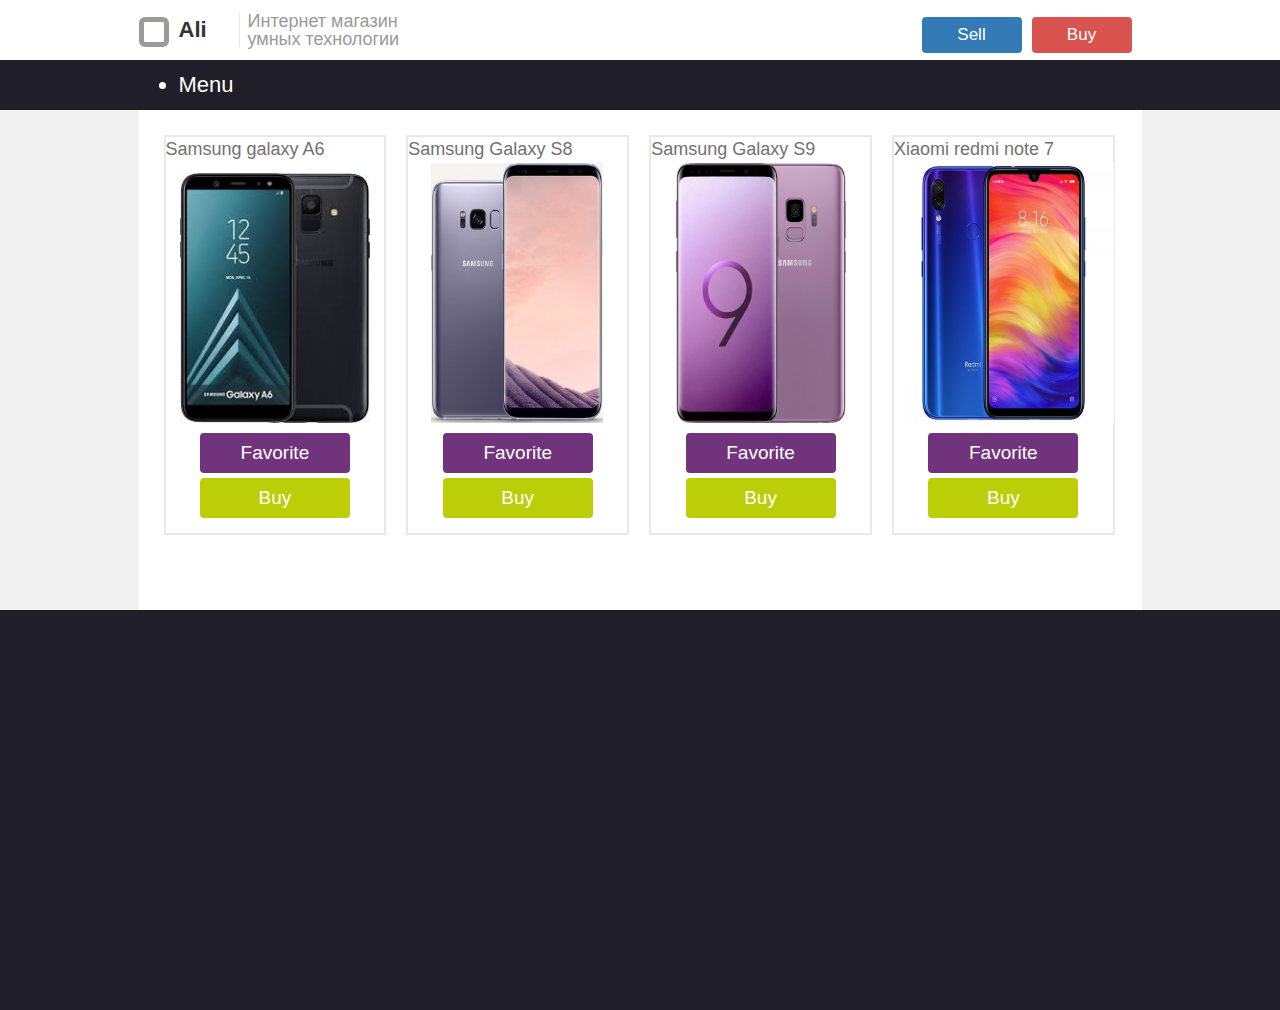
<file: ali/index.html>
<!DOCTYPE html>
<html>
  <head>
    <link rel="stylesheet" type="text/css" href="css/bootstrap.css">
      <link rel="stylesheet" type="text/css" href="css/style.css">
	<meta charset="UTF-8">
   <title>lesson</title>
 </head>
  <body>
  		<div class="top_nav">
  			<div class="top_nav_container">
  				<div class="logo_icon"></div>
  				<div class="logo">Ali</div>
  				<div class="logo_text">Интернет магазин умных технологии</div>
  				<button class="btn_right btn btn-danger">Buy</button>
  				<button class="btn_right btn btn-primary">Sell</button>

  			</div>	

  	    </div>

  		<nav>
  			<div class="bottom_nav_container"> 
			
			<ul class="menu">
    	       <li>Menu
       			 <ul class="submenu">
          	       <li>Androids</li>
           		    <li>IOS's</li>
           		   <li>Windowsphones</li>
                 </ul>
               </li>
            </ul> 

   			</div>
   		</nav>
 
  	<div class="wrapper">
  		<div class="phone_box"><img src="img/Samsung Galaxy A6.jpg" class="phone_box_img ph1">Samsung galaxy A6
  		<div class="btn_box btn_buy">Buy</div>
  		<div class="btn_box btn_fav">Favorite</div>
  		</div>
  		 <div class="phone_box"><img src="img/sgs8.jpg" class="phone_box_img ph2">Samsung Galaxy S8<div class="btn_box btn_buy">Buy</div>
  		<div class="btn_box btn_fav">Favorite</div></div>
  		 <div class="phone_box"><img src="img/Samsung Galaxy S9.jpg" class="phone_box_img ph3">Samsung Galaxy S9<div class="btn_box btn_buy">Buy</div>
  		<div class="btn_box btn_fav">Favorite</div></div>
  		<div class="phone_box"><img src="img/Xiaomi redmi note 7.jpg" class="phone_box_img ph4">Xiaomi redmi note 7<div class="btn_box btn_buy">Buy</div>
  		<div class="btn_box btn_fav">Favorite</div></div>
  	</div>

  		<footer></footer>
  </body>
</html>

























<!--<div class="bottom_nav_container"> 
			
			<div class="menu">Home
		        <ul class="submenu_1">
            <li class="subs firstsub">Androids</li>
            <li class="subs secondsub">IOS's</li>
            <li class="subs thirdsub">Windowsphones<li>
        	   </ul>
            </div>
  				 <div class="menu">Phones</div>
				 <div class="menu">About us</div>
   			</div>-->
</file>
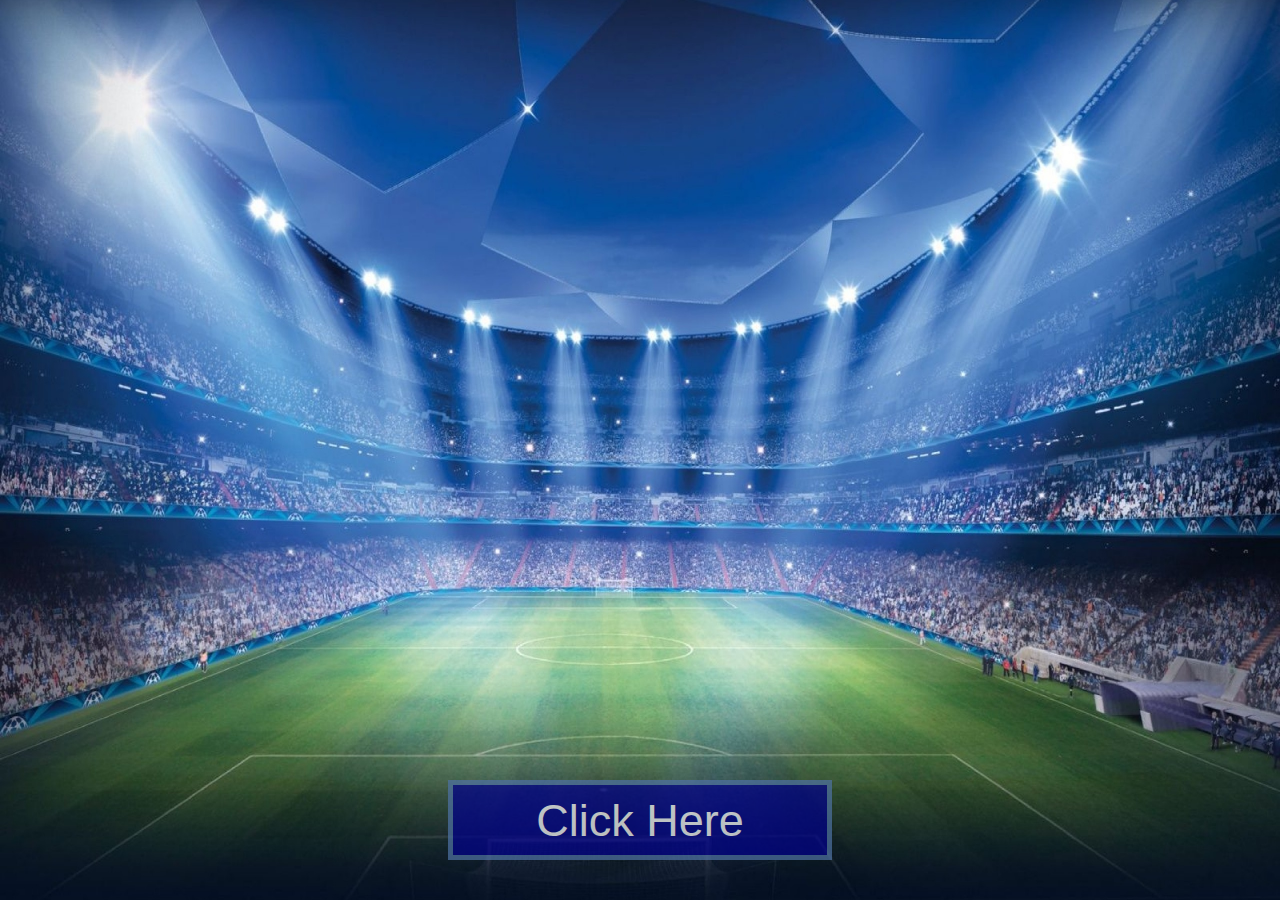
<file: champ/index.html>
<!DOCTYPE html>
<html>
  <head>
    <link rel="stylesheet" type="text/css" href="css/bootstrap.css">
      <link rel="stylesheet" type="text/css" href="css/style.css">
      <script src="js/jquery.js"></script>
      <script src="js/js.js"></script>
	<meta charset="UTF-8">
   <title>Жеребёвка! By SheRiK</title>
 </head>
      
      <body> 	<img src="image/rabstol_net_champions_league_10.jpg">
      <div class="img"></div>
              <div class="word">
              </div>                        

            <button class="btnn">Click Here</button>

      </body>

</html>
</file>
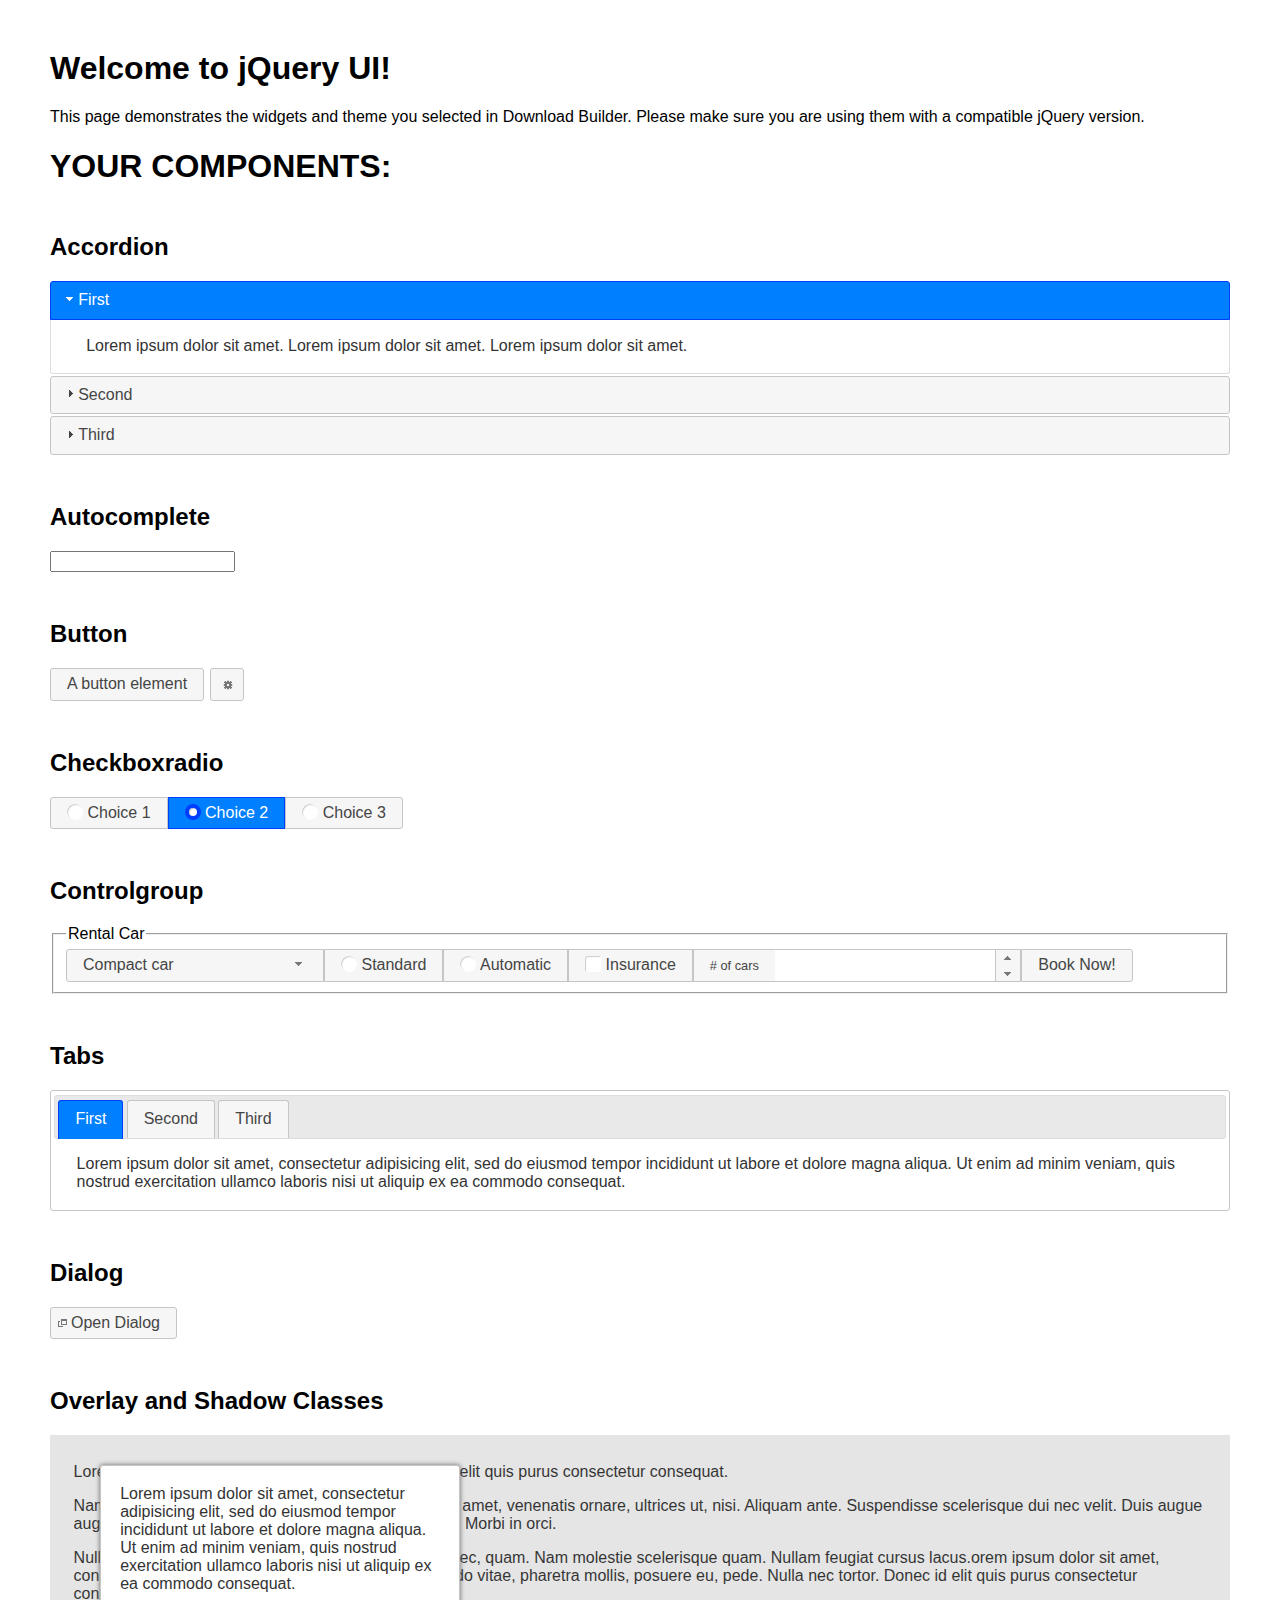
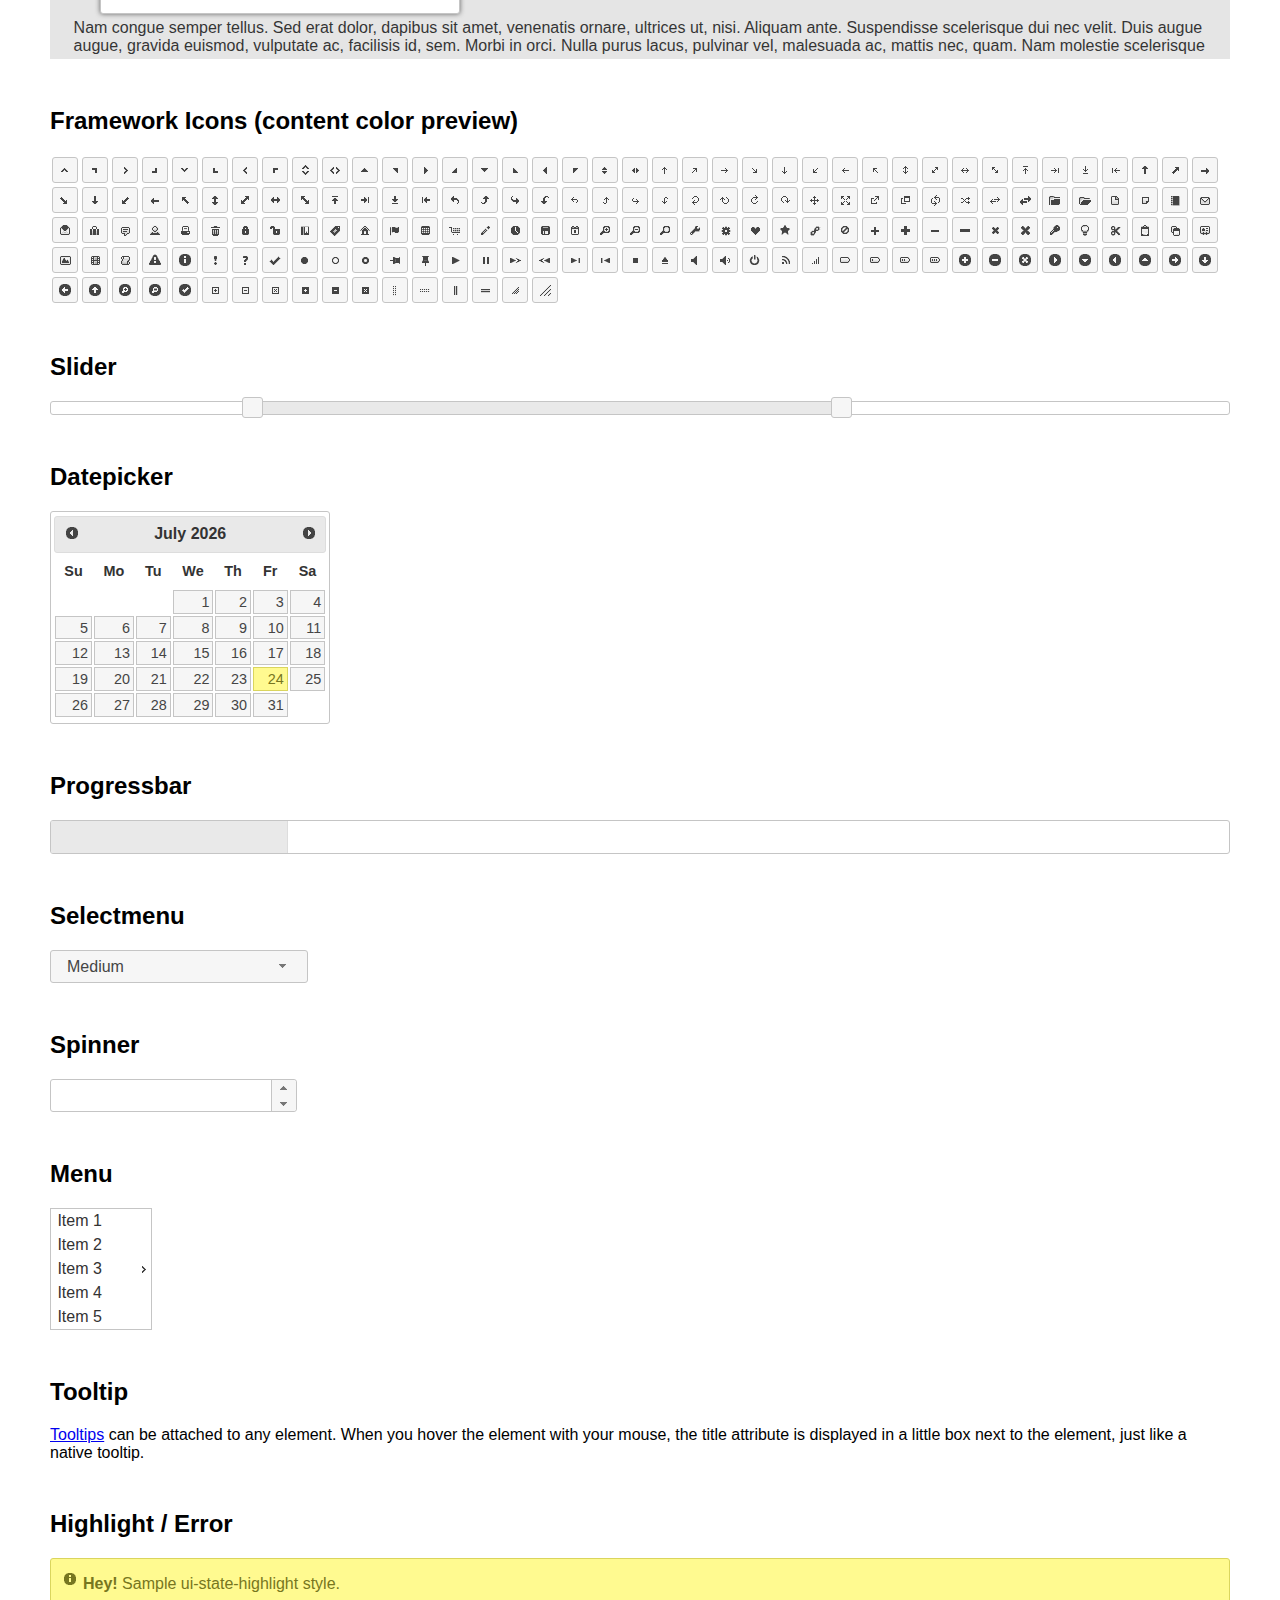
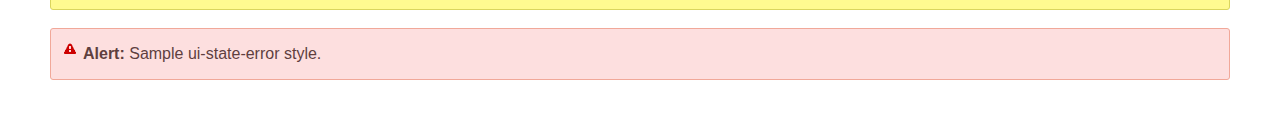
<file: millioner/jquery-ui-1.12.1.custom/index.html>
<!doctype html>
<html lang="us">
<head>
	<meta charset="utf-8">
	<title>jQuery UI Example Page</title>
	<link href="jquery-ui.css" rel="stylesheet">
	<style>
	body{
		font-family: "Trebuchet MS", sans-serif;
		margin: 50px;
	}
	.demoHeaders {
		margin-top: 2em;
	}
	#dialog-link {
		padding: .4em 1em .4em 20px;
		text-decoration: none;
		position: relative;
	}
	#dialog-link span.ui-icon {
		margin: 0 5px 0 0;
		position: absolute;
		left: .2em;
		top: 50%;
		margin-top: -8px;
	}
	#icons {
		margin: 0;
		padding: 0;
	}
	#icons li {
		margin: 2px;
		position: relative;
		padding: 4px 0;
		cursor: pointer;
		float: left;
		list-style: none;
	}
	#icons span.ui-icon {
		float: left;
		margin: 0 4px;
	}
	.fakewindowcontain .ui-widget-overlay {
		position: absolute;
	}
	select {
		width: 200px;
	}
	</style>
</head>
<body>

<h1>Welcome to jQuery UI!</h1>

<div class="ui-widget">
	<p>This page demonstrates the widgets and theme you selected in Download Builder. Please make sure you are using them with a compatible jQuery version.</p>
</div>

<h1>YOUR COMPONENTS:</h1>


<!-- Accordion -->
<h2 class="demoHeaders">Accordion</h2>
<div id="accordion">
	<h3>First</h3>
	<div>Lorem ipsum dolor sit amet. Lorem ipsum dolor sit amet. Lorem ipsum dolor sit amet.</div>
	<h3>Second</h3>
	<div>Phasellus mattis tincidunt nibh.</div>
	<h3>Third</h3>
	<div>Nam dui erat, auctor a, dignissim quis.</div>
</div>



<!-- Autocomplete -->
<h2 class="demoHeaders">Autocomplete</h2>
<div>
	<input id="autocomplete" title="type &quot;a&quot;">
</div>



<!-- Button -->
<h2 class="demoHeaders">Button</h2>
<button id="button">A button element</button>
<button id="button-icon">An icon-only button</button>



<!-- Checkboxradio -->
<h2 class="demoHeaders">Checkboxradio</h2>
<form style="margin-top: 1em;">
	<div id="radioset">
		<input type="radio" id="radio1" name="radio"><label for="radio1">Choice 1</label>
		<input type="radio" id="radio2" name="radio" checked="checked"><label for="radio2">Choice 2</label>
		<input type="radio" id="radio3" name="radio"><label for="radio3">Choice 3</label>
	</div>
</form>



<!-- Controlgroup -->
<h2 class="demoHeaders">Controlgroup</h2>
<fieldset>
	<legend>Rental Car</legend>
	<div id="controlgroup">
		<select id="car-type">
			<option>Compact car</option>
			<option>Midsize car</option>
			<option>Full size car</option>
			<option>SUV</option>
			<option>Luxury</option>
			<option>Truck</option>
			<option>Van</option>
		</select>
		<label for="transmission-standard">Standard</label>
		<input type="radio" name="transmission" id="transmission-standard">
		<label for="transmission-automatic">Automatic</label>
		<input type="radio" name="transmission" id="transmission-automatic">
		<label for="insurance">Insurance</label>
		<input type="checkbox" name="insurance" id="insurance">
		<label for="horizontal-spinner" class="ui-controlgroup-label"># of cars</label>
		<input id="horizontal-spinner" class="ui-spinner-input">
		<button>Book Now!</button>
	</div>
</fieldset>



<!-- Tabs -->
<h2 class="demoHeaders">Tabs</h2>
<div id="tabs">
	<ul>
		<li><a href="#tabs-1">First</a></li>
		<li><a href="#tabs-2">Second</a></li>
		<li><a href="#tabs-3">Third</a></li>
	</ul>
	<div id="tabs-1">Lorem ipsum dolor sit amet, consectetur adipisicing elit, sed do eiusmod tempor incididunt ut labore et dolore magna aliqua. Ut enim ad minim veniam, quis nostrud exercitation ullamco laboris nisi ut aliquip ex ea commodo consequat.</div>
	<div id="tabs-2">Phasellus mattis tincidunt nibh. Cras orci urna, blandit id, pretium vel, aliquet ornare, felis. Maecenas scelerisque sem non nisl. Fusce sed lorem in enim dictum bibendum.</div>
	<div id="tabs-3">Nam dui erat, auctor a, dignissim quis, sollicitudin eu, felis. Pellentesque nisi urna, interdum eget, sagittis et, consequat vestibulum, lacus. Mauris porttitor ullamcorper augue.</div>
</div>



<h2 class="demoHeaders">Dialog</h2>
<p>
	<button id="dialog-link" class="ui-button ui-corner-all ui-widget">
		<span class="ui-icon ui-icon-newwin"></span>Open Dialog
	</button>
</p>

<h2 class="demoHeaders">Overlay and Shadow Classes</h2>
<div style="position: relative; width: 96%; height: 200px; padding:1% 2%; overflow:hidden;" class="fakewindowcontain">
	<p>Lorem ipsum dolor sit amet,  Nulla nec tortor. Donec id elit quis purus consectetur consequat. </p><p>Nam congue semper tellus. Sed erat dolor, dapibus sit amet, venenatis ornare, ultrices ut, nisi. Aliquam ante. Suspendisse scelerisque dui nec velit. Duis augue augue, gravida euismod, vulputate ac, facilisis id, sem. Morbi in orci. </p><p>Nulla purus lacus, pulvinar vel, malesuada ac, mattis nec, quam. Nam molestie scelerisque quam. Nullam feugiat cursus lacus.orem ipsum dolor sit amet, consectetur adipiscing elit. Donec libero risus, commodo vitae, pharetra mollis, posuere eu, pede. Nulla nec tortor. Donec id elit quis purus consectetur consequat. </p><p>Nam congue semper tellus. Sed erat dolor, dapibus sit amet, venenatis ornare, ultrices ut, nisi. Aliquam ante. Suspendisse scelerisque dui nec velit. Duis augue augue, gravida euismod, vulputate ac, facilisis id, sem. Morbi in orci. Nulla purus lacus, pulvinar vel, malesuada ac, mattis nec, quam. Nam molestie scelerisque quam. </p><p>Nullam feugiat cursus lacus.orem ipsum dolor sit amet, consectetur adipiscing elit. Donec libero risus, commodo vitae, pharetra mollis, posuere eu, pede. Nulla nec tortor. Donec id elit quis purus consectetur consequat. Nam congue semper tellus. Sed erat dolor, dapibus sit amet, venenatis ornare, ultrices ut, nisi. Aliquam ante. </p><p>Suspendisse scelerisque dui nec velit. Duis augue augue, gravida euismod, vulputate ac, facilisis id, sem. Morbi in orci. Nulla purus lacus, pulvinar vel, malesuada ac, mattis nec, quam. Nam molestie scelerisque quam. Nullam feugiat cursus lacus.orem ipsum dolor sit amet, consectetur adipiscing elit. Donec libero risus, commodo vitae, pharetra mollis, posuere eu, pede. Nulla nec tortor. Donec id elit quis purus consectetur consequat. Nam congue semper tellus. Sed erat dolor, dapibus sit amet, venenatis ornare, ultrices ut, nisi. </p>

	<!-- ui-dialog -->
	<div class="ui-widget-overlay ui-front"></div>
	<div style="position: absolute; width: 320px; left: 50px; top: 30px; padding: 1.2em" class="ui-widget ui-front ui-widget-content ui-corner-all ui-widget-shadow">
		Lorem ipsum dolor sit amet, consectetur adipisicing elit, sed do eiusmod tempor incididunt ut labore et dolore magna aliqua. Ut enim ad minim veniam, quis nostrud exercitation ullamco laboris nisi ut aliquip ex ea commodo consequat.
	</div>

</div>

<!-- ui-dialog -->
<div id="dialog" title="Dialog Title">
	<p>Lorem ipsum dolor sit amet, consectetur adipisicing elit, sed do eiusmod tempor incididunt ut labore et dolore magna aliqua. Ut enim ad minim veniam, quis nostrud exercitation ullamco laboris nisi ut aliquip ex ea commodo consequat.</p>
</div>



<h2 class="demoHeaders">Framework Icons (content color preview)</h2>
<ul id="icons" class="ui-widget ui-helper-clearfix">
	<li class="ui-state-default ui-corner-all" title=".ui-icon-caret-1-n"><span class="ui-icon ui-icon-caret-1-n"></span></li>
	<li class="ui-state-default ui-corner-all" title=".ui-icon-caret-1-ne"><span class="ui-icon ui-icon-caret-1-ne"></span></li>
	<li class="ui-state-default ui-corner-all" title=".ui-icon-caret-1-e"><span class="ui-icon ui-icon-caret-1-e"></span></li>
	<li class="ui-state-default ui-corner-all" title=".ui-icon-caret-1-se"><span class="ui-icon ui-icon-caret-1-se"></span></li>
	<li class="ui-state-default ui-corner-all" title=".ui-icon-caret-1-s"><span class="ui-icon ui-icon-caret-1-s"></span></li>
	<li class="ui-state-default ui-corner-all" title=".ui-icon-caret-1-sw"><span class="ui-icon ui-icon-caret-1-sw"></span></li>
	<li class="ui-state-default ui-corner-all" title=".ui-icon-caret-1-w"><span class="ui-icon ui-icon-caret-1-w"></span></li>
	<li class="ui-state-default ui-corner-all" title=".ui-icon-caret-1-nw"><span class="ui-icon ui-icon-caret-1-nw"></span></li>
	<li class="ui-state-default ui-corner-all" title=".ui-icon-caret-2-n-s"><span class="ui-icon ui-icon-caret-2-n-s"></span></li>
	<li class="ui-state-default ui-corner-all" title=".ui-icon-caret-2-e-w"><span class="ui-icon ui-icon-caret-2-e-w"></span></li>
	<li class="ui-state-default ui-corner-all" title=".ui-icon-triangle-1-n"><span class="ui-icon ui-icon-triangle-1-n"></span></li>
	<li class="ui-state-default ui-corner-all" title=".ui-icon-triangle-1-ne"><span class="ui-icon ui-icon-triangle-1-ne"></span></li>
	<li class="ui-state-default ui-corner-all" title=".ui-icon-triangle-1-e"><span class="ui-icon ui-icon-triangle-1-e"></span></li>
	<li class="ui-state-default ui-corner-all" title=".ui-icon-triangle-1-se"><span class="ui-icon ui-icon-triangle-1-se"></span></li>
	<li class="ui-state-default ui-corner-all" title=".ui-icon-triangle-1-s"><span class="ui-icon ui-icon-triangle-1-s"></span></li>
	<li class="ui-state-default ui-corner-all" title=".ui-icon-triangle-1-sw"><span class="ui-icon ui-icon-triangle-1-sw"></span></li>
	<li class="ui-state-default ui-corner-all" title=".ui-icon-triangle-1-w"><span class="ui-icon ui-icon-triangle-1-w"></span></li>
	<li class="ui-state-default ui-corner-all" title=".ui-icon-triangle-1-nw"><span class="ui-icon ui-icon-triangle-1-nw"></span></li>
	<li class="ui-state-default ui-corner-all" title=".ui-icon-triangle-2-n-s"><span class="ui-icon ui-icon-triangle-2-n-s"></span></li>
	<li class="ui-state-default ui-corner-all" title=".ui-icon-triangle-2-e-w"><span class="ui-icon ui-icon-triangle-2-e-w"></span></li>
	<li class="ui-state-default ui-corner-all" title=".ui-icon-arrow-1-n"><span class="ui-icon ui-icon-arrow-1-n"></span></li>
	<li class="ui-state-default ui-corner-all" title=".ui-icon-arrow-1-ne"><span class="ui-icon ui-icon-arrow-1-ne"></span></li>
	<li class="ui-state-default ui-corner-all" title=".ui-icon-arrow-1-e"><span class="ui-icon ui-icon-arrow-1-e"></span></li>
	<li class="ui-state-default ui-corner-all" title=".ui-icon-arrow-1-se"><span class="ui-icon ui-icon-arrow-1-se"></span></li>
	<li class="ui-state-default ui-corner-all" title=".ui-icon-arrow-1-s"><span class="ui-icon ui-icon-arrow-1-s"></span></li>
	<li class="ui-state-default ui-corner-all" title=".ui-icon-arrow-1-sw"><span class="ui-icon ui-icon-arrow-1-sw"></span></li>
	<li class="ui-state-default ui-corner-all" title=".ui-icon-arrow-1-w"><span class="ui-icon ui-icon-arrow-1-w"></span></li>
	<li class="ui-state-default ui-corner-all" title=".ui-icon-arrow-1-nw"><span class="ui-icon ui-icon-arrow-1-nw"></span></li>
	<li class="ui-state-default ui-corner-all" title=".ui-icon-arrow-2-n-s"><span class="ui-icon ui-icon-arrow-2-n-s"></span></li>
	<li class="ui-state-default ui-corner-all" title=".ui-icon-arrow-2-ne-sw"><span class="ui-icon ui-icon-arrow-2-ne-sw"></span></li>
	<li class="ui-state-default ui-corner-all" title=".ui-icon-arrow-2-e-w"><span class="ui-icon ui-icon-arrow-2-e-w"></span></li>
	<li class="ui-state-default ui-corner-all" title=".ui-icon-arrow-2-se-nw"><span class="ui-icon ui-icon-arrow-2-se-nw"></span></li>
	<li class="ui-state-default ui-corner-all" title=".ui-icon-arrowstop-1-n"><span class="ui-icon ui-icon-arrowstop-1-n"></span></li>
	<li class="ui-state-default ui-corner-all" title=".ui-icon-arrowstop-1-e"><span class="ui-icon ui-icon-arrowstop-1-e"></span></li>
	<li class="ui-state-default ui-corner-all" title=".ui-icon-arrowstop-1-s"><span class="ui-icon ui-icon-arrowstop-1-s"></span></li>
	<li class="ui-state-default ui-corner-all" title=".ui-icon-arrowstop-1-w"><span class="ui-icon ui-icon-arrowstop-1-w"></span></li>
	<li class="ui-state-default ui-corner-all" title=".ui-icon-arrowthick-1-n"><span class="ui-icon ui-icon-arrowthick-1-n"></span></li>
	<li class="ui-state-default ui-corner-all" title=".ui-icon-arrowthick-1-ne"><span class="ui-icon ui-icon-arrowthick-1-ne"></span></li>
	<li class="ui-state-default ui-corner-all" title=".ui-icon-arrowthick-1-e"><span class="ui-icon ui-icon-arrowthick-1-e"></span></li>
	<li class="ui-state-default ui-corner-all" title=".ui-icon-arrowthick-1-se"><span class="ui-icon ui-icon-arrowthick-1-se"></span></li>
	<li class="ui-state-default ui-corner-all" title=".ui-icon-arrowthick-1-s"><span class="ui-icon ui-icon-arrowthick-1-s"></span></li>
	<li class="ui-state-default ui-corner-all" title=".ui-icon-arrowthick-1-sw"><span class="ui-icon ui-icon-arrowthick-1-sw"></span></li>
	<li class="ui-state-default ui-corner-all" title=".ui-icon-arrowthick-1-w"><span class="ui-icon ui-icon-arrowthick-1-w"></span></li>
	<li class="ui-state-default ui-corner-all" title=".ui-icon-arrowthick-1-nw"><span class="ui-icon ui-icon-arrowthick-1-nw"></span></li>
	<li class="ui-state-default ui-corner-all" title=".ui-icon-arrowthick-2-n-s"><span class="ui-icon ui-icon-arrowthick-2-n-s"></span></li>
	<li class="ui-state-default ui-corner-all" title=".ui-icon-arrowthick-2-ne-sw"><span class="ui-icon ui-icon-arrowthick-2-ne-sw"></span></li>
	<li class="ui-state-default ui-corner-all" title=".ui-icon-arrowthick-2-e-w"><span class="ui-icon ui-icon-arrowthick-2-e-w"></span></li>
	<li class="ui-state-default ui-corner-all" title=".ui-icon-arrowthick-2-se-nw"><span class="ui-icon ui-icon-arrowthick-2-se-nw"></span></li>
	<li class="ui-state-default ui-corner-all" title=".ui-icon-arrowthickstop-1-n"><span class="ui-icon ui-icon-arrowthickstop-1-n"></span></li>
	<li class="ui-state-default ui-corner-all" title=".ui-icon-arrowthickstop-1-e"><span class="ui-icon ui-icon-arrowthickstop-1-e"></span></li>
	<li class="ui-state-default ui-corner-all" title=".ui-icon-arrowthickstop-1-s"><span class="ui-icon ui-icon-arrowthickstop-1-s"></span></li>
	<li class="ui-state-default ui-corner-all" title=".ui-icon-arrowthickstop-1-w"><span class="ui-icon ui-icon-arrowthickstop-1-w"></span></li>
	<li class="ui-state-default ui-corner-all" title=".ui-icon-arrowreturnthick-1-w"><span class="ui-icon ui-icon-arrowreturnthick-1-w"></span></li>
	<li class="ui-state-default ui-corner-all" title=".ui-icon-arrowreturnthick-1-n"><span class="ui-icon ui-icon-arrowreturnthick-1-n"></span></li>
	<li class="ui-state-default ui-corner-all" title=".ui-icon-arrowreturnthick-1-e"><span class="ui-icon ui-icon-arrowreturnthick-1-e"></span></li>
	<li class="ui-state-default ui-corner-all" title=".ui-icon-arrowreturnthick-1-s"><span class="ui-icon ui-icon-arrowreturnthick-1-s"></span></li>
	<li class="ui-state-default ui-corner-all" title=".ui-icon-arrowreturn-1-w"><span class="ui-icon ui-icon-arrowreturn-1-w"></span></li>
	<li class="ui-state-default ui-corner-all" title=".ui-icon-arrowreturn-1-n"><span class="ui-icon ui-icon-arrowreturn-1-n"></span></li>
	<li class="ui-state-default ui-corner-all" title=".ui-icon-arrowreturn-1-e"><span class="ui-icon ui-icon-arrowreturn-1-e"></span></li>
	<li class="ui-state-default ui-corner-all" title=".ui-icon-arrowreturn-1-s"><span class="ui-icon ui-icon-arrowreturn-1-s"></span></li>
	<li class="ui-state-default ui-corner-all" title=".ui-icon-arrowrefresh-1-w"><span class="ui-icon ui-icon-arrowrefresh-1-w"></span></li>
	<li class="ui-state-default ui-corner-all" title=".ui-icon-arrowrefresh-1-n"><span class="ui-icon ui-icon-arrowrefresh-1-n"></span></li>
	<li class="ui-state-default ui-corner-all" title=".ui-icon-arrowrefresh-1-e"><span class="ui-icon ui-icon-arrowrefresh-1-e"></span></li>
	<li class="ui-state-default ui-corner-all" title=".ui-icon-arrowrefresh-1-s"><span class="ui-icon ui-icon-arrowrefresh-1-s"></span></li>
	<li class="ui-state-default ui-corner-all" title=".ui-icon-arrow-4"><span class="ui-icon ui-icon-arrow-4"></span></li>
	<li class="ui-state-default ui-corner-all" title=".ui-icon-arrow-4-diag"><span class="ui-icon ui-icon-arrow-4-diag"></span></li>
	<li class="ui-state-default ui-corner-all" title=".ui-icon-extlink"><span class="ui-icon ui-icon-extlink"></span></li>
	<li class="ui-state-default ui-corner-all" title=".ui-icon-newwin"><span class="ui-icon ui-icon-newwin"></span></li>
	<li class="ui-state-default ui-corner-all" title=".ui-icon-refresh"><span class="ui-icon ui-icon-refresh"></span></li>
	<li class="ui-state-default ui-corner-all" title=".ui-icon-shuffle"><span class="ui-icon ui-icon-shuffle"></span></li>
	<li class="ui-state-default ui-corner-all" title=".ui-icon-transfer-e-w"><span class="ui-icon ui-icon-transfer-e-w"></span></li>
	<li class="ui-state-default ui-corner-all" title=".ui-icon-transferthick-e-w"><span class="ui-icon ui-icon-transferthick-e-w"></span></li>
	<li class="ui-state-default ui-corner-all" title=".ui-icon-folder-collapsed"><span class="ui-icon ui-icon-folder-collapsed"></span></li>
	<li class="ui-state-default ui-corner-all" title=".ui-icon-folder-open"><span class="ui-icon ui-icon-folder-open"></span></li>
	<li class="ui-state-default ui-corner-all" title=".ui-icon-document"><span class="ui-icon ui-icon-document"></span></li>
	<li class="ui-state-default ui-corner-all" title=".ui-icon-document-b"><span class="ui-icon ui-icon-document-b"></span></li>
	<li class="ui-state-default ui-corner-all" title=".ui-icon-note"><span class="ui-icon ui-icon-note"></span></li>
	<li class="ui-state-default ui-corner-all" title=".ui-icon-mail-closed"><span class="ui-icon ui-icon-mail-closed"></span></li>
	<li class="ui-state-default ui-corner-all" title=".ui-icon-mail-open"><span class="ui-icon ui-icon-mail-open"></span></li>
	<li class="ui-state-default ui-corner-all" title=".ui-icon-suitcase"><span class="ui-icon ui-icon-suitcase"></span></li>
	<li class="ui-state-default ui-corner-all" title=".ui-icon-comment"><span class="ui-icon ui-icon-comment"></span></li>
	<li class="ui-state-default ui-corner-all" title=".ui-icon-person"><span class="ui-icon ui-icon-person"></span></li>
	<li class="ui-state-default ui-corner-all" title=".ui-icon-print"><span class="ui-icon ui-icon-print"></span></li>
	<li class="ui-state-default ui-corner-all" title=".ui-icon-trash"><span class="ui-icon ui-icon-trash"></span></li>
	<li class="ui-state-default ui-corner-all" title=".ui-icon-locked"><span class="ui-icon ui-icon-locked"></span></li>
	<li class="ui-state-default ui-corner-all" title=".ui-icon-unlocked"><span class="ui-icon ui-icon-unlocked"></span></li>
	<li class="ui-state-default ui-corner-all" title=".ui-icon-bookmark"><span class="ui-icon ui-icon-bookmark"></span></li>
	<li class="ui-state-default ui-corner-all" title=".ui-icon-tag"><span class="ui-icon ui-icon-tag"></span></li>
	<li class="ui-state-default ui-corner-all" title=".ui-icon-home"><span class="ui-icon ui-icon-home"></span></li>
	<li class="ui-state-default ui-corner-all" title=".ui-icon-flag"><span class="ui-icon ui-icon-flag"></span></li>
	<li class="ui-state-default ui-corner-all" title=".ui-icon-calculator"><span class="ui-icon ui-icon-calculator"></span></li>
	<li class="ui-state-default ui-corner-all" title=".ui-icon-cart"><span class="ui-icon ui-icon-cart"></span></li>
	<li class="ui-state-default ui-corner-all" title=".ui-icon-pencil"><span class="ui-icon ui-icon-pencil"></span></li>
	<li class="ui-state-default ui-corner-all" title=".ui-icon-clock"><span class="ui-icon ui-icon-clock"></span></li>
	<li class="ui-state-default ui-corner-all" title=".ui-icon-disk"><span class="ui-icon ui-icon-disk"></span></li>
	<li class="ui-state-default ui-corner-all" title=".ui-icon-calendar"><span class="ui-icon ui-icon-calendar"></span></li>
	<li class="ui-state-default ui-corner-all" title=".ui-icon-zoomin"><span class="ui-icon ui-icon-zoomin"></span></li>
	<li class="ui-state-default ui-corner-all" title=".ui-icon-zoomout"><span class="ui-icon ui-icon-zoomout"></span></li>
	<li class="ui-state-default ui-corner-all" title=".ui-icon-search"><span class="ui-icon ui-icon-search"></span></li>
	<li class="ui-state-default ui-corner-all" title=".ui-icon-wrench"><span class="ui-icon ui-icon-wrench"></span></li>
	<li class="ui-state-default ui-corner-all" title=".ui-icon-gear"><span class="ui-icon ui-icon-gear"></span></li>
	<li class="ui-state-default ui-corner-all" title=".ui-icon-heart"><span class="ui-icon ui-icon-heart"></span></li>
	<li class="ui-state-default ui-corner-all" title=".ui-icon-star"><span class="ui-icon ui-icon-star"></span></li>
	<li class="ui-state-default ui-corner-all" title=".ui-icon-link"><span class="ui-icon ui-icon-link"></span></li>
	<li class="ui-state-default ui-corner-all" title=".ui-icon-cancel"><span class="ui-icon ui-icon-cancel"></span></li>
	<li class="ui-state-default ui-corner-all" title=".ui-icon-plus"><span class="ui-icon ui-icon-plus"></span></li>
	<li class="ui-state-default ui-corner-all" title=".ui-icon-plusthick"><span class="ui-icon ui-icon-plusthick"></span></li>
	<li class="ui-state-default ui-corner-all" title=".ui-icon-minus"><span class="ui-icon ui-icon-minus"></span></li>
	<li class="ui-state-default ui-corner-all" title=".ui-icon-minusthick"><span class="ui-icon ui-icon-minusthick"></span></li>
	<li class="ui-state-default ui-corner-all" title=".ui-icon-close"><span class="ui-icon ui-icon-close"></span></li>
	<li class="ui-state-default ui-corner-all" title=".ui-icon-closethick"><span class="ui-icon ui-icon-closethick"></span></li>
	<li class="ui-state-default ui-corner-all" title=".ui-icon-key"><span class="ui-icon ui-icon-key"></span></li>
	<li class="ui-state-default ui-corner-all" title=".ui-icon-lightbulb"><span class="ui-icon ui-icon-lightbulb"></span></li>
	<li class="ui-state-default ui-corner-all" title=".ui-icon-scissors"><span class="ui-icon ui-icon-scissors"></span></li>
	<li class="ui-state-default ui-corner-all" title=".ui-icon-clipboard"><span class="ui-icon ui-icon-clipboard"></span></li>
	<li class="ui-state-default ui-corner-all" title=".ui-icon-copy"><span class="ui-icon ui-icon-copy"></span></li>
	<li class="ui-state-default ui-corner-all" title=".ui-icon-contact"><span class="ui-icon ui-icon-contact"></span></li>
	<li class="ui-state-default ui-corner-all" title=".ui-icon-image"><span class="ui-icon ui-icon-image"></span></li>
	<li class="ui-state-default ui-corner-all" title=".ui-icon-video"><span class="ui-icon ui-icon-video"></span></li>
	<li class="ui-state-default ui-corner-all" title=".ui-icon-script"><span class="ui-icon ui-icon-script"></span></li>
	<li class="ui-state-default ui-corner-all" title=".ui-icon-alert"><span class="ui-icon ui-icon-alert"></span></li>
	<li class="ui-state-default ui-corner-all" title=".ui-icon-info"><span class="ui-icon ui-icon-info"></span></li>
	<li class="ui-state-default ui-corner-all" title=".ui-icon-notice"><span class="ui-icon ui-icon-notice"></span></li>
	<li class="ui-state-default ui-corner-all" title=".ui-icon-help"><span class="ui-icon ui-icon-help"></span></li>
	<li class="ui-state-default ui-corner-all" title=".ui-icon-check"><span class="ui-icon ui-icon-check"></span></li>
	<li class="ui-state-default ui-corner-all" title=".ui-icon-bullet"><span class="ui-icon ui-icon-bullet"></span></li>
	<li class="ui-state-default ui-corner-all" title=".ui-icon-radio-off"><span class="ui-icon ui-icon-radio-off"></span></li>
	<li class="ui-state-default ui-corner-all" title=".ui-icon-radio-on"><span class="ui-icon ui-icon-radio-on"></span></li>
	<li class="ui-state-default ui-corner-all" title=".ui-icon-pin-w"><span class="ui-icon ui-icon-pin-w"></span></li>
	<li class="ui-state-default ui-corner-all" title=".ui-icon-pin-s"><span class="ui-icon ui-icon-pin-s"></span></li>
	<li class="ui-state-default ui-corner-all" title=".ui-icon-play"><span class="ui-icon ui-icon-play"></span></li>
	<li class="ui-state-default ui-corner-all" title=".ui-icon-pause"><span class="ui-icon ui-icon-pause"></span></li>
	<li class="ui-state-default ui-corner-all" title=".ui-icon-seek-next"><span class="ui-icon ui-icon-seek-next"></span></li>
	<li class="ui-state-default ui-corner-all" title=".ui-icon-seek-prev"><span class="ui-icon ui-icon-seek-prev"></span></li>
	<li class="ui-state-default ui-corner-all" title=".ui-icon-seek-end"><span class="ui-icon ui-icon-seek-end"></span></li>
	<li class="ui-state-default ui-corner-all" title=".ui-icon-seek-first"><span class="ui-icon ui-icon-seek-first"></span></li>
	<li class="ui-state-default ui-corner-all" title=".ui-icon-stop"><span class="ui-icon ui-icon-stop"></span></li>
	<li class="ui-state-default ui-corner-all" title=".ui-icon-eject"><span class="ui-icon ui-icon-eject"></span></li>
	<li class="ui-state-default ui-corner-all" title=".ui-icon-volume-off"><span class="ui-icon ui-icon-volume-off"></span></li>
	<li class="ui-state-default ui-corner-all" title=".ui-icon-volume-on"><span class="ui-icon ui-icon-volume-on"></span></li>
	<li class="ui-state-default ui-corner-all" title=".ui-icon-power"><span class="ui-icon ui-icon-power"></span></li>
	<li class="ui-state-default ui-corner-all" title=".ui-icon-signal-diag"><span class="ui-icon ui-icon-signal-diag"></span></li>
	<li class="ui-state-default ui-corner-all" title=".ui-icon-signal"><span class="ui-icon ui-icon-signal"></span></li>
	<li class="ui-state-default ui-corner-all" title=".ui-icon-battery-0"><span class="ui-icon ui-icon-battery-0"></span></li>
	<li class="ui-state-default ui-corner-all" title=".ui-icon-battery-1"><span class="ui-icon ui-icon-battery-1"></span></li>
	<li class="ui-state-default ui-corner-all" title=".ui-icon-battery-2"><span class="ui-icon ui-icon-battery-2"></span></li>
	<li class="ui-state-default ui-corner-all" title=".ui-icon-battery-3"><span class="ui-icon ui-icon-battery-3"></span></li>
	<li class="ui-state-default ui-corner-all" title=".ui-icon-circle-plus"><span class="ui-icon ui-icon-circle-plus"></span></li>
	<li class="ui-state-default ui-corner-all" title=".ui-icon-circle-minus"><span class="ui-icon ui-icon-circle-minus"></span></li>
	<li class="ui-state-default ui-corner-all" title=".ui-icon-circle-close"><span class="ui-icon ui-icon-circle-close"></span></li>
	<li class="ui-state-default ui-corner-all" title=".ui-icon-circle-triangle-e"><span class="ui-icon ui-icon-circle-triangle-e"></span></li>
	<li class="ui-state-default ui-corner-all" title=".ui-icon-circle-triangle-s"><span class="ui-icon ui-icon-circle-triangle-s"></span></li>
	<li class="ui-state-default ui-corner-all" title=".ui-icon-circle-triangle-w"><span class="ui-icon ui-icon-circle-triangle-w"></span></li>
	<li class="ui-state-default ui-corner-all" title=".ui-icon-circle-triangle-n"><span class="ui-icon ui-icon-circle-triangle-n"></span></li>
	<li class="ui-state-default ui-corner-all" title=".ui-icon-circle-arrow-e"><span class="ui-icon ui-icon-circle-arrow-e"></span></li>
	<li class="ui-state-default ui-corner-all" title=".ui-icon-circle-arrow-s"><span class="ui-icon ui-icon-circle-arrow-s"></span></li>
	<li class="ui-state-default ui-corner-all" title=".ui-icon-circle-arrow-w"><span class="ui-icon ui-icon-circle-arrow-w"></span></li>
	<li class="ui-state-default ui-corner-all" title=".ui-icon-circle-arrow-n"><span class="ui-icon ui-icon-circle-arrow-n"></span></li>
	<li class="ui-state-default ui-corner-all" title=".ui-icon-circle-zoomin"><span class="ui-icon ui-icon-circle-zoomin"></span></li>
	<li class="ui-state-default ui-corner-all" title=".ui-icon-circle-zoomout"><span class="ui-icon ui-icon-circle-zoomout"></span></li>
	<li class="ui-state-default ui-corner-all" title=".ui-icon-circle-check"><span class="ui-icon ui-icon-circle-check"></span></li>
	<li class="ui-state-default ui-corner-all" title=".ui-icon-circlesmall-plus"><span class="ui-icon ui-icon-circlesmall-plus"></span></li>
	<li class="ui-state-default ui-corner-all" title=".ui-icon-circlesmall-minus"><span class="ui-icon ui-icon-circlesmall-minus"></span></li>
	<li class="ui-state-default ui-corner-all" title=".ui-icon-circlesmall-close"><span class="ui-icon ui-icon-circlesmall-close"></span></li>
	<li class="ui-state-default ui-corner-all" title=".ui-icon-squaresmall-plus"><span class="ui-icon ui-icon-squaresmall-plus"></span></li>
	<li class="ui-state-default ui-corner-all" title=".ui-icon-squaresmall-minus"><span class="ui-icon ui-icon-squaresmall-minus"></span></li>
	<li class="ui-state-default ui-corner-all" title=".ui-icon-squaresmall-close"><span class="ui-icon ui-icon-squaresmall-close"></span></li>
	<li class="ui-state-default ui-corner-all" title=".ui-icon-grip-dotted-vertical"><span class="ui-icon ui-icon-grip-dotted-vertical"></span></li>
	<li class="ui-state-default ui-corner-all" title=".ui-icon-grip-dotted-horizontal"><span class="ui-icon ui-icon-grip-dotted-horizontal"></span></li>
	<li class="ui-state-default ui-corner-all" title=".ui-icon-grip-solid-vertical"><span class="ui-icon ui-icon-grip-solid-vertical"></span></li>
	<li class="ui-state-default ui-corner-all" title=".ui-icon-grip-solid-horizontal"><span class="ui-icon ui-icon-grip-solid-horizontal"></span></li>
	<li class="ui-state-default ui-corner-all" title=".ui-icon-gripsmall-diagonal-se"><span class="ui-icon ui-icon-gripsmall-diagonal-se"></span></li>
	<li class="ui-state-default ui-corner-all" title=".ui-icon-grip-diagonal-se"><span class="ui-icon ui-icon-grip-diagonal-se"></span></li>
</ul>


<!-- Slider -->
<h2 class="demoHeaders">Slider</h2>
<div id="slider"></div>



<!-- Datepicker -->
<h2 class="demoHeaders">Datepicker</h2>
<div id="datepicker"></div>



<!-- Progressbar -->
<h2 class="demoHeaders">Progressbar</h2>
<div id="progressbar"></div>



<!-- Progressbar -->
<h2 class="demoHeaders">Selectmenu</h2>
<select id="selectmenu">
	<option>Slower</option>
	<option>Slow</option>
	<option selected="selected">Medium</option>
	<option>Fast</option>
	<option>Faster</option>
</select>



<!-- Spinner -->
<h2 class="demoHeaders">Spinner</h2>
<input id="spinner">



<!-- Menu -->
<h2 class="demoHeaders">Menu</h2>
<ul style="width:100px;" id="menu">
	<li><div>Item 1</div></li>
	<li><div>Item 2</div></li>
	<li><div>Item 3</div>
		<ul>
			<li><div>Item 3-1</div></li>
			<li><div>Item 3-2</div></li>
			<li><div>Item 3-3</div></li>
			<li><div>Item 3-4</div></li>
			<li><div>Item 3-5</div></li>
		</ul>
	</li>
	<li><div>Item 4</div></li>
	<li><div>Item 5</div></li>
</ul>



<!-- Tooltip -->
<h2 class="demoHeaders">Tooltip</h2>
<p id="tooltip">
	<a href="#" title="That&apos;s what this widget is">Tooltips</a> can be attached to any element. When you hover
the element with your mouse, the title attribute is displayed in a little box next to the element, just like a native tooltip.
</p>


<!-- Highlight / Error -->
<h2 class="demoHeaders">Highlight / Error</h2>
<div class="ui-widget">
	<div class="ui-state-highlight ui-corner-all" style="margin-top: 20px; padding: 0 .7em;">
		<p><span class="ui-icon ui-icon-info" style="float: left; margin-right: .3em;"></span>
		<strong>Hey!</strong> Sample ui-state-highlight style.</p>
	</div>
</div>
<br>
<div class="ui-widget">
	<div class="ui-state-error ui-corner-all" style="padding: 0 .7em;">
		<p><span class="ui-icon ui-icon-alert" style="float: left; margin-right: .3em;"></span>
		<strong>Alert:</strong> Sample ui-state-error style.</p>
	</div>
</div>

<script src="external/jquery/jquery.js"></script>
<script src="jquery-ui.js"></script>
<script>

$( "#accordion" ).accordion();



var availableTags = [
	"ActionScript",
	"AppleScript",
	"Asp",
	"BASIC",
	"C",
	"C++",
	"Clojure",
	"COBOL",
	"ColdFusion",
	"Erlang",
	"Fortran",
	"Groovy",
	"Haskell",
	"Java",
	"JavaScript",
	"Lisp",
	"Perl",
	"PHP",
	"Python",
	"Ruby",
	"Scala",
	"Scheme"
];
$( "#autocomplete" ).autocomplete({
	source: availableTags
});



$( "#button" ).button();
$( "#button-icon" ).button({
	icon: "ui-icon-gear",
	showLabel: false
});



$( "#radioset" ).buttonset();



$( "#controlgroup" ).controlgroup();



$( "#tabs" ).tabs();



$( "#dialog" ).dialog({
	autoOpen: false,
	width: 400,
	buttons: [
		{
			text: "Ok",
			click: function() {
				$( this ).dialog( "close" );
			}
		},
		{
			text: "Cancel",
			click: function() {
				$( this ).dialog( "close" );
			}
		}
	]
});

// Link to open the dialog
$( "#dialog-link" ).click(function( event ) {
	$( "#dialog" ).dialog( "open" );
	event.preventDefault();
});



$( "#datepicker" ).datepicker({
	inline: true
});



$( "#slider" ).slider({
	range: true,
	values: [ 17, 67 ]
});



$( "#progressbar" ).progressbar({
	value: 20
});



$( "#spinner" ).spinner();



$( "#menu" ).menu();



$( "#tooltip" ).tooltip();



$( "#selectmenu" ).selectmenu();


// Hover states on the static widgets
$( "#dialog-link, #icons li" ).hover(
	function() {
		$( this ).addClass( "ui-state-hover" );
	},
	function() {
		$( this ).removeClass( "ui-state-hover" );
	}
);
</script>
</body>
</html>
</file>
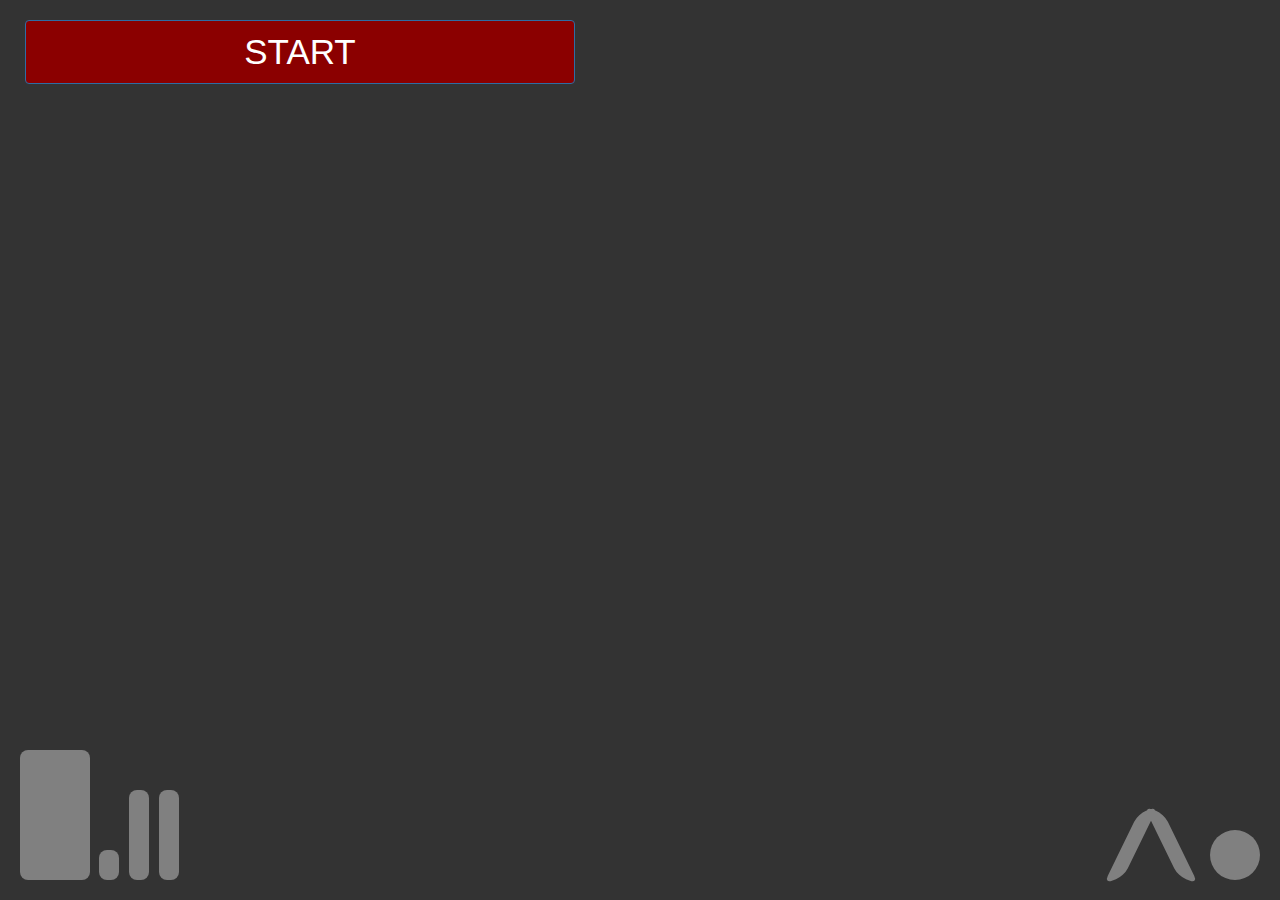
<file: page5.html>
<!DOCTYPE html>
<html>
  <head>
    <link rel="stylesheet" type="text/css" href="bootstrap.css">
      <link rel="stylesheet" type="text/css" href="syle5.css">
      <script type="text/javascript" src="jquery.js"></script>
      <script type="text/javascript" src="jquery-ui.js"></script>
      <script type="text/javascript" src="hm.js"></script>
	<meta charset="UTF-8">
   <title>lesson</title>
 </head>
<body>  
        <button class="btn hishow btn-primary">START </button>
       

        <div class="tan"></div>
        <div class="sar"></div>
        <div class="gardan"></div>
        <div class="dastr"></div>
        <div class="dastl"></div>
        <div class="pochar"></div>
        <div class="pochal"></div>


</body>


</html>
</file>
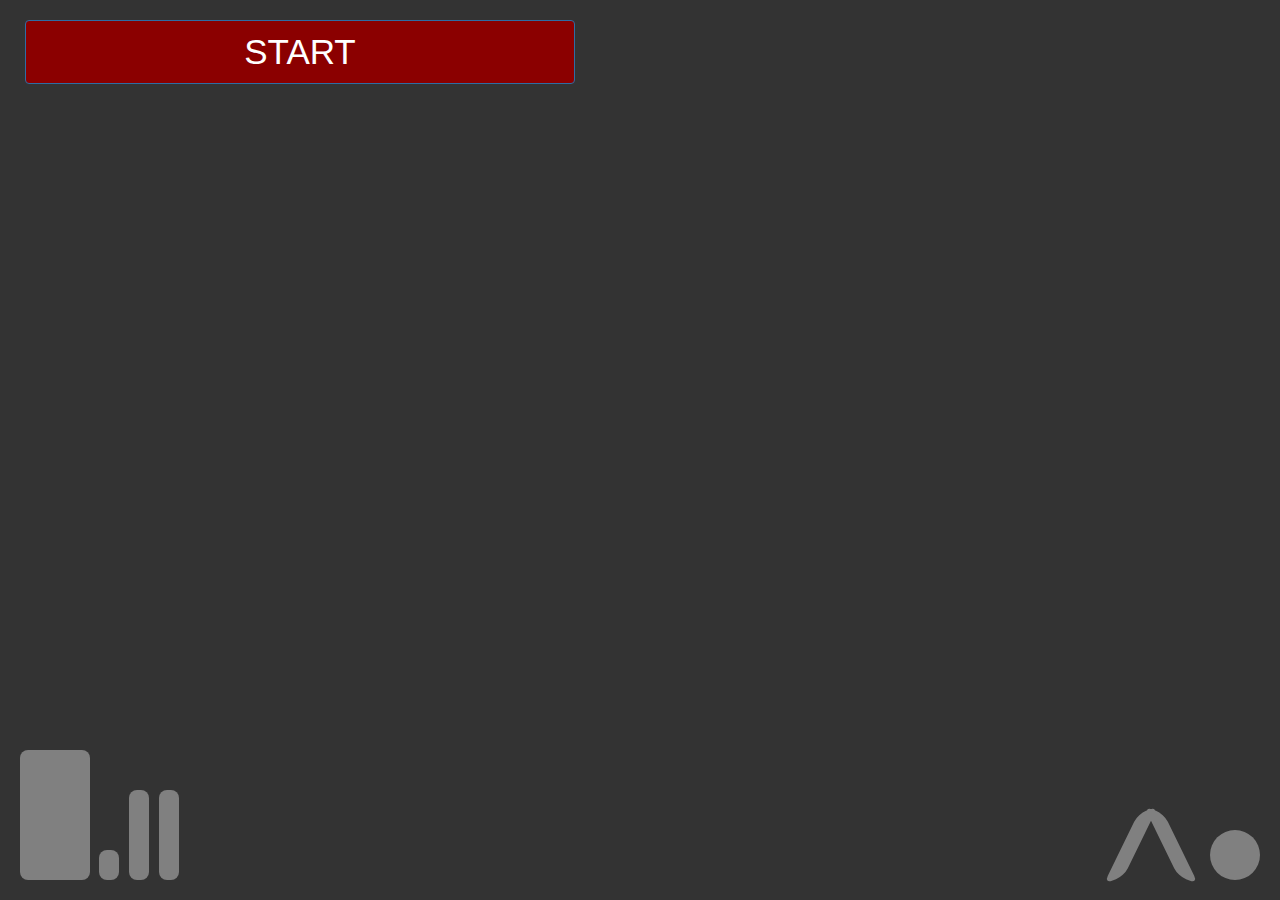
<file: Новая папка (2)/pages/pages/page5.html>
<!DOCTYPE html>
<html>
  <head>
    <link rel="stylesheet" type="text/css" href="../css/bootstrap.css">
      <link rel="stylesheet" type="text/css" href="syle5.css">
      <script type="text/javascript" src="../js/jquery.js"></script>
      <script type="text/javascript" src="../js/jquery-ui-1.12.1.custom/jquery-ui.js"></script>
      <script type="text/javascript" src="../js/hm.js"></script>
	<meta charset="UTF-8">
   <title>lesson</title>
 </head>
<body>  
        <button class="btn hishow btn-primary">START </button>
       

        <div class="tan"></div>
        <div class="sar"></div>
        <div class="gardan"></div>
        <div class="dastr"></div>
        <div class="dastl"></div>
        <div class="pochar"></div>
        <div class="pochal"></div>


</body>


</html>
</file>
<file: ali/css/style.css>
body{
	background-color: #f1f1f1;
}

.top_nav{
	position: fixed;
	width: 100%;
	height: 60px;
	left: 0;
	top: 0;
	background-color: white;
	display: ;
	z-index: 10;
}
nav{
	position: fixed;
	width: 100%;
	height: 50px;
	left: 0;
	top: 60px;
	background-color: #1f1e29;
	z-index: 10;
}
.menu{
	position: relative;
	float: left;
	width: 120px;
	height: 50px;
	font-size: 22px;
	line-height: 50px;
	color: white;
	cursor: pointer; 
}
.menu:hover{
	cursor: pointer;
	background-color: ;
	border-bottom: 3px solid #f1f1f1;
}
ul.submenu {
	margin-top: 10px;
    display: none;
    color: gray;
    position: absolute;
    width: 700px;
    top: 40px;
    left: 0;
    background-color: white;
    border: 1px solid #e5e5e5;
}
ul.submenu > li {
    display: block;
}
ul.submenu > li > a {
    display: block;
    padding: 10px;
    color: white;
    background-color: red;
    text-decoration: none;
}
ul.submenu > li > a:hover {
    text-decoration: underline;
}
ul.menu > li:hover > ul.submenu {
    display: block;
}

.logo_icon{
	position: relative;
	width: 30px;
	height: 30px;
	border: 5px solid #9c9999; /*solid. dotted. dashed. */
	margin-top: 17px;
	float: left;
	border-radius: 6px;
}
.logo{
	position: relative;
	width: 60px;
	height: 60px;
	float: left;
	font-size: 22px;
	font-weight: bold;
	color: #9c91	81;
	line-height: 60px;
	margin-left: 10px;
}
.logo_text{
	position: relative;
	float: left;
	width: 200px;
	font-size: 18px;
	color: #9c9999;
	margin-top: 12px;
	border-left: 1px solid #e8e8e8;
	padding-left: 8px;
	height: 35px;
	line-height: 18px;

}
.btn_right{
	position: relative;
	float: right;
	margin-top: 17px;
	margin-right: 10px;
	border: none;
	outline: none;
	width: 100px;
	font-size: 17px;
	cursor: pointer;	
}
.top_nav_container{
	position: absolute;
	left: 0;
	right: 0;
	margin: auto;
	width: 1003px;
	background-color: ;
}
.bottom_nav_container{
	position: absolute;
	left: 0;
	right: 0;
	margin: auto;
	width: 1003px;
	background-color: ;
}
.wrapper{
	display: table;
	width: 1003px;
	height: 500px;
	padding: 15px;
	left: 0;
	right: 0;
	margin: auto;
	background-color: white;
	margin-top: 110px;
}
.phone_box{
	position: relative;
	width: 22.9%;
	height: 400px;
	float: left;
	border: 2px solid #e9e9e9;
	margin: 10px;
	font-size: 18px;
	color: #757070;
	background-color: white;
}
.phone_box_img{
	position: absolute;
	left: 0;
	right: 0;
	bottom: 110px;
	margin: auto;
}

.ph1{
	width: 190px;
	height: 250px;	
}
.ph2{
	width: 219px;
	height: 260px;
	background-color: ;
}
.ph3{
	width: 218px;
	height: 260px;
}
.ph4{
	width: 220px;
	height: 260px;
}
.btn_box{
	position: absolute;
	width: 150px;
	height: 40px;
	font-size: 19px;
	text-align: center;
	line-height: 40px;
	cursor: pointer;
	color: white;
	border-radius: 4px;
}

.btn_buy{
	position: absolute;
	bottom: 15px;
	left: 0;
	right: 0;
	background-color: #bbce07;
	margin: auto;
}
.btn_buy:hover{
	cursor: pointer;
	background-color: #93a200;
}
.btn_fav{
	position: absolute;
	bottom: 60px;
	left: 0;
	right: 0;
	background-color: #70337c;
	margin: auto;
}
.btn_fav:hover{
	cursor: pointer;
	background-color: #55215f;
}

footer{
	display: table;
	width: 100%;
	height: 400px;
	padding: 15px;
	background-color: #1f1e29;
	z-index: 10;
}
</file>
<file: champ/css/style.css>
body{
	background-color: gray;
/*	background-color: #f1f1f1;
	background-size: 100%;
	background-repeat: no-repeat;*/
}

.boxxx{
	position: absolute;
	left: 0;
	right: 0;
	top: 0;
	bottom: 0;
	margin: auto;
	width: 500px;
	height: 400px;
	border-radius: 60px;
	opacity: 1;
}
.btnn{
	position: absolute;
	left: 0;
	right: 0;
	bottom: 40px;
	margin: auto;
	width: 30%;
	height: 80px;
	color: white;
	background-color: darkblue;
	font-size: 45px;
	line-height: 70px;
	text-align: center;
	cursor: pointer;
	opacity: .7;
	border: 5px solid #4f73a5;

}
.btnn:hover{
	cursor: pointer;
	color: darkgray;
}
.word{
	position: relative;
	margin: 0 auto;
	text-align: center;
	font-size: 95px;
	color: white;
	width: 1000px;
	height: 400px;
}
body img{
	position: absolute;
	width: 100%;
	height: 100%;
}
.img{
	position: absolute;
	left: 0;
	right: 0;
	top: 120px;
	margin: auto;
	width: 600px;
	height: 350px;
	background-color: ;
}
.img img{
	border: 1px solid white; 
}





















/*box-shadow: 0 0 20px hsla(0, 0%, 0%, 0.5);
	cursor: pointer;
	z-index: 10;
}
.btn:hover{
	color: #483c99;
}
.word{
	box-shadow: 0 0 20px hsla(1, 1%, 1%, 0.9);
	position: absolute;
	top: 50px;
	left: 0;
	right: 0;
	margin: auto;
	font-size: 65px;
	text-align: center;
	width: auto;
	color: #483c99;
	height: 100px;
	text-shadow: 3px 1px 5px #483c65;
	z-index: 10;*/
</file>
<file: syle5.css>
body{
	background-color: #333;
}
.wrap{
	position: absolute;
	left: 0;
	right: 0;
	top: 100px;
	margin: auto;
	background-color: gray;
	width: 600px;
	height: 400px;
}
.inps{
	position: relative;
	float: left;
	width: 500px;
	height: 50px;
	margin-left: 40px;
	margin-top: 20px;
	font-size: 30px;
}
.btn{
	position: relative;
	margin-left: 25px;
	margin-top: 20px;
	width: 550px;
	background-color: darkred;
	color: white;
	font-size: 35px;	
}
.btn:hover{
	background-color: #4e0202;
	color: white;
}
.javob{
	position: relative;
	float: left;
	font-size: 60px;
	width: 500px;
	height: 50px;
	text-align: center;
	color: #e9e9e9;
}
.sel{
	position: relative;
	float: left;
	width: 50%;
	height: 60px;
	margin-top: 50px;
	margin-left: 150px;
	font-size: 40px;
}
.history{
	position: relative;
	float: left;
	width: auto;
	height: auto;
	margin: 20px;
	font-size: 25px;
	color: #e9e9e9;
	display: none;
}

.tan{
	position: absolute;
	left: 20px;
	bottom: 20px;
	margin: auto;
	width: 70px;
	height: 130px;
	border-radius: 8px;
	background-color: gray;
}
.sar{
	position: absolute;
	right: 20px;
	bottom: 20px;
	margin: auto;
	width: 50px;
	height: 50px;
	border-radius: 360px;
	background-color: gray;
}
.gardan{
	position: absolute;
	left: 99px;
	bottom: 20px;
	margin: auto;
	width: 20px;
	height: 30px;
	border-radius: 8px;
	background-color: gray;
}
.dastr{
	position: absolute;
	right: 99px;
	bottom: 20px;
	margin: auto;
	width: 20px;
	height: 70px;
	border-radius: 8px;
	background-color: gray;
	transform: skew(26deg,200deg);
}
.dastl{
	position: absolute;
	right: 139px;
	bottom: 20px;
	margin: auto;
	width: 20px;
	height: 70px;
	border-radius: 8px;
	background-color: gray;
	transform: skew(-26deg,-200deg);
}
.pochar{
	position: absolute;
	left: 129px;
	bottom: 20px;
	margin: auto;
	width: 20px;
	height: 90px;
	border-radius: 8px;
	background-color: gray;
}
.pochal{
	position: absolute;
	left: 159px;
	bottom: 20px;
	margin: auto;
	width: 20px;
	height: 90px;
	border-radius: 8px;
	background-color: gray;
}
</file>
<file: Новая папка (2)/pages/pages/syle5.css>
body{
	background-color: #333;
}
.wrap{
	position: absolute;
	left: 0;
	right: 0;
	top: 100px;
	margin: auto;
	background-color: gray;
	width: 600px;
	height: 400px;
}
.inps{
	position: relative;
	float: left;
	width: 500px;
	height: 50px;
	margin-left: 40px;
	margin-top: 20px;
	font-size: 30px;
}
.btn{
	position: relative;
	margin-left: 25px;
	margin-top: 20px;
	width: 550px;
	background-color: darkred;
	color: white;
	font-size: 35px;	
}
.btn:hover{
	background-color: #4e0202;
	color: white;
}
.javob{
	position: relative;
	float: left;
	font-size: 60px;
	width: 500px;
	height: 50px;
	text-align: center;
	color: #e9e9e9;
}
.sel{
	position: relative;
	float: left;
	width: 50%;
	height: 60px;
	margin-top: 50px;
	margin-left: 150px;
	font-size: 40px;
}
.history{
	position: relative;
	float: left;
	width: auto;
	height: auto;
	margin: 20px;
	font-size: 25px;
	color: #e9e9e9;
	display: none;
}

.tan{
	position: absolute;
	left: 20px;
	bottom: 20px;
	margin: auto;
	width: 70px;
	height: 130px;
	border-radius: 8px;
	background-color: gray;
}
.sar{
	position: absolute;
	right: 20px;
	bottom: 20px;
	margin: auto;
	width: 50px;
	height: 50px;
	border-radius: 360px;
	background-color: gray;
}
.gardan{
	position: absolute;
	left: 99px;
	bottom: 20px;
	margin: auto;
	width: 20px;
	height: 30px;
	border-radius: 8px;
	background-color: gray;
}
.dastr{
	position: absolute;
	right: 99px;
	bottom: 20px;
	margin: auto;
	width: 20px;
	height: 70px;
	border-radius: 8px;
	background-color: gray;
	transform: skew(26deg,200deg);
}
.dastl{
	position: absolute;
	right: 139px;
	bottom: 20px;
	margin: auto;
	width: 20px;
	height: 70px;
	border-radius: 8px;
	background-color: gray;
	transform: skew(-26deg,-200deg);
}
.pochar{
	position: absolute;
	left: 129px;
	bottom: 20px;
	margin: auto;
	width: 20px;
	height: 90px;
	border-radius: 8px;
	background-color: gray;
}
.pochal{
	position: absolute;
	left: 159px;
	bottom: 20px;
	margin: auto;
	width: 20px;
	height: 90px;
	border-radius: 8px;
	background-color: gray;
}
</file>
